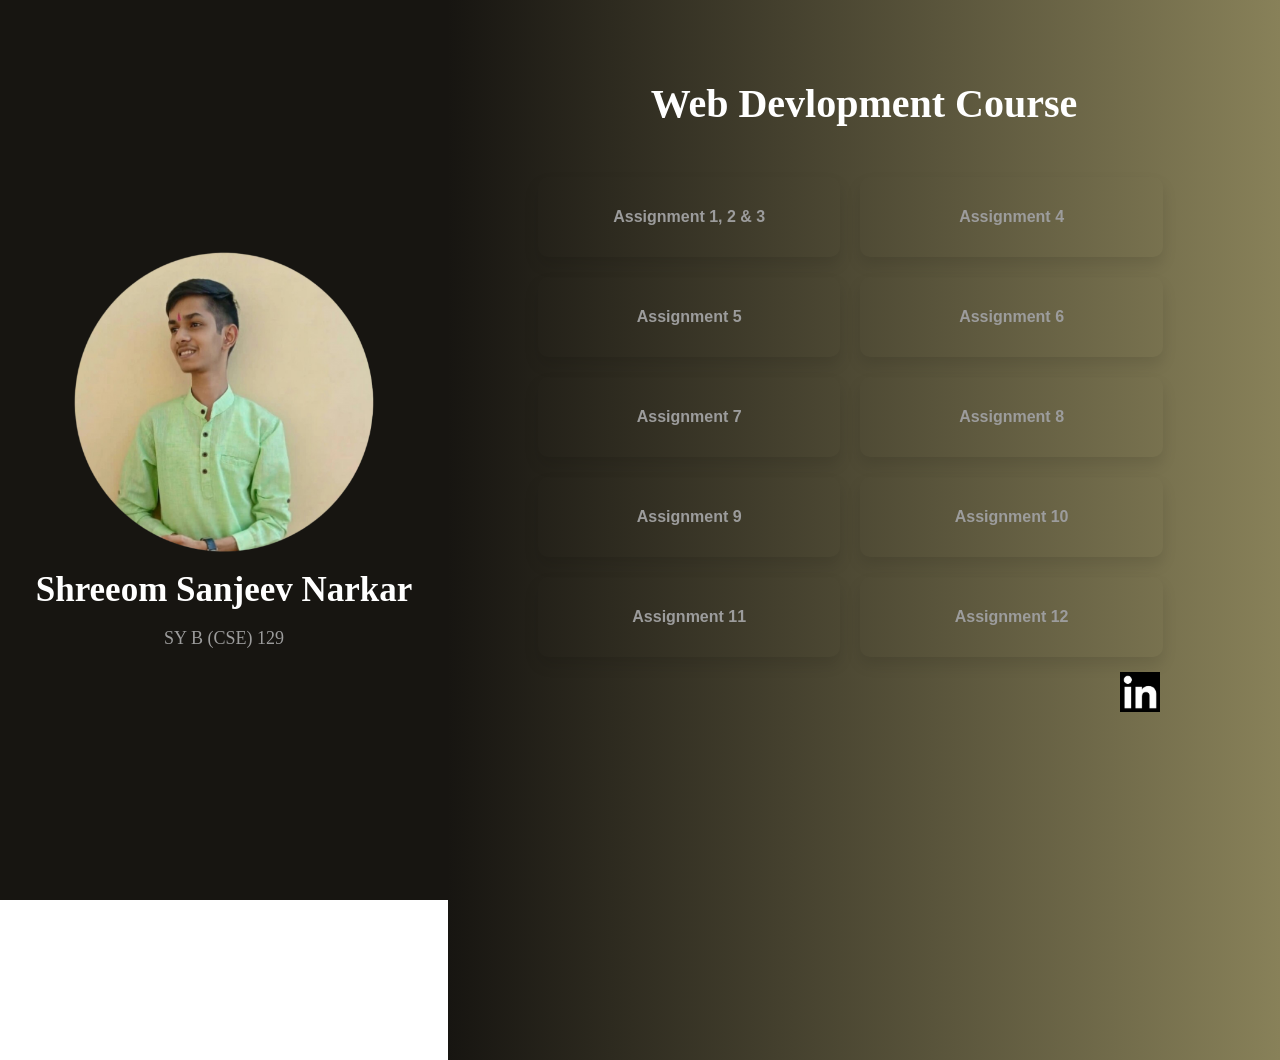
<file: index.html>
<!DOCTYPE html>
<html lang="en">

<head>
    <meta charset="UTF-8">
    <meta name="viewport" content="width=device-width, initial-scale=1.0">
    <title>Shreeom S. Narkar</title>
    <style>
        * {
            margin: 0;
            padding: 0;
        }

        ::selection {
            color: white;
            background-color: black;
        }

        body {
            display: flex;
            overflow-y: hidden;
            overflow-y: hidden;
        }

        .left {
            background-color: rgb(23, 21, 17);
            height: 100vh;
            width: 40%;
            align-items: center;
            justify-content: center;
            display: flex;
            flex-direction: column;
            color: white
        }

        .left h2 {
            font-size: 35px;
            margin: 18px 0px;
        }

        .left p {
            font-size: 18px;
            color: rgb(156, 156, 156);
        }

        .left #shree {
            height: 300px;
            width: 300px;
        }

        .left #shree:hover {
            scale: 1.2;
            transition: all ease 1s;
        }

        .right h1 {
            font-size: 15px;
            margin-top: 5px;
            margin-right: 40px;
            text-align: right;
            color: white;
        }

        .right {
            background: linear-gradient(to right, #171511, #888159);
            height: 100vh;
            width: 60%;
            padding: 80px;
        }

        .right h3 {
            font-size: 40px;
            text-align: center;
            color: white;
            margin-bottom: 40px;
        }

        .right button {
            height: 80px;
            width: 45%;
            border: none;
            border-radius: 10px;
            margin: 10px;
            font-size: 16px;
            font-weight: bold;
            background-color: transparent;
            /* background: linear-gradient(to bottom, #888159, #c1bba2, #453d2e); */
            box-shadow: 0 8px 15px rgba(0, 0, 0, 0.1);
            transition: all 0.3s ease;

        }

        .right button:hover {
            transform: translateY(-3px);
            box-shadow: 0 12px 20px rgba(0, 0, 0, 0.2);
        }

        .right a {
            text-decoration: none;
            color: rgb(156, 156, 156);

        }

        .right .assign {
            display: flex;
            flex-wrap: wrap;
        }
    </style>
</head>

<body oncontextmenu="return false;">

    <div class="left">
        <img src="assets/shree.png" alt="" id="shree">
        <h2>Shreeom Sanjeev Narkar</h2>
        <p>SY B (CSE) 129</p>
    </div>

    <div class="right">
        <h3>Web Devlopment Course</h3>
        <div class="assign">
            <button> <a href="exp3.html">
                    Assignment 1, 2 & 3 </a></button>
            <button> <a href="exp4.html">
                    Assignment 4 </a></button>
            <button> <a href="exp5.html">
                    Assignment 5 </a></button>
            <button> <a href="exp6.html">
                    Assignment 6 </a></button>
            <button> <a href="index.html">
                    Assignment 7 </a></button>
            <button> <a href="exp8.html">
                    Assignment 8 </a></button>
            <button> <a href="exp9.html">
                    Assignment 9 </a></button>
            <button> <a href="exp10.html">
                    Assignment 10 </a></button>
            <button> <a href="exp11.xml">
                    Assignment 11 </a></button>
            <button> <a href="exp12_output.htm">
                    Assignment 12 </a></button>
        </div>
        <a href="https://www.linkedin.com/in/shreeom-narkar-43097832a/">
            <h1><img src="assets/linkedin.png" height="40px" width="40px"></h1>
        </a>
    </div>

</body>

</html>
</file>
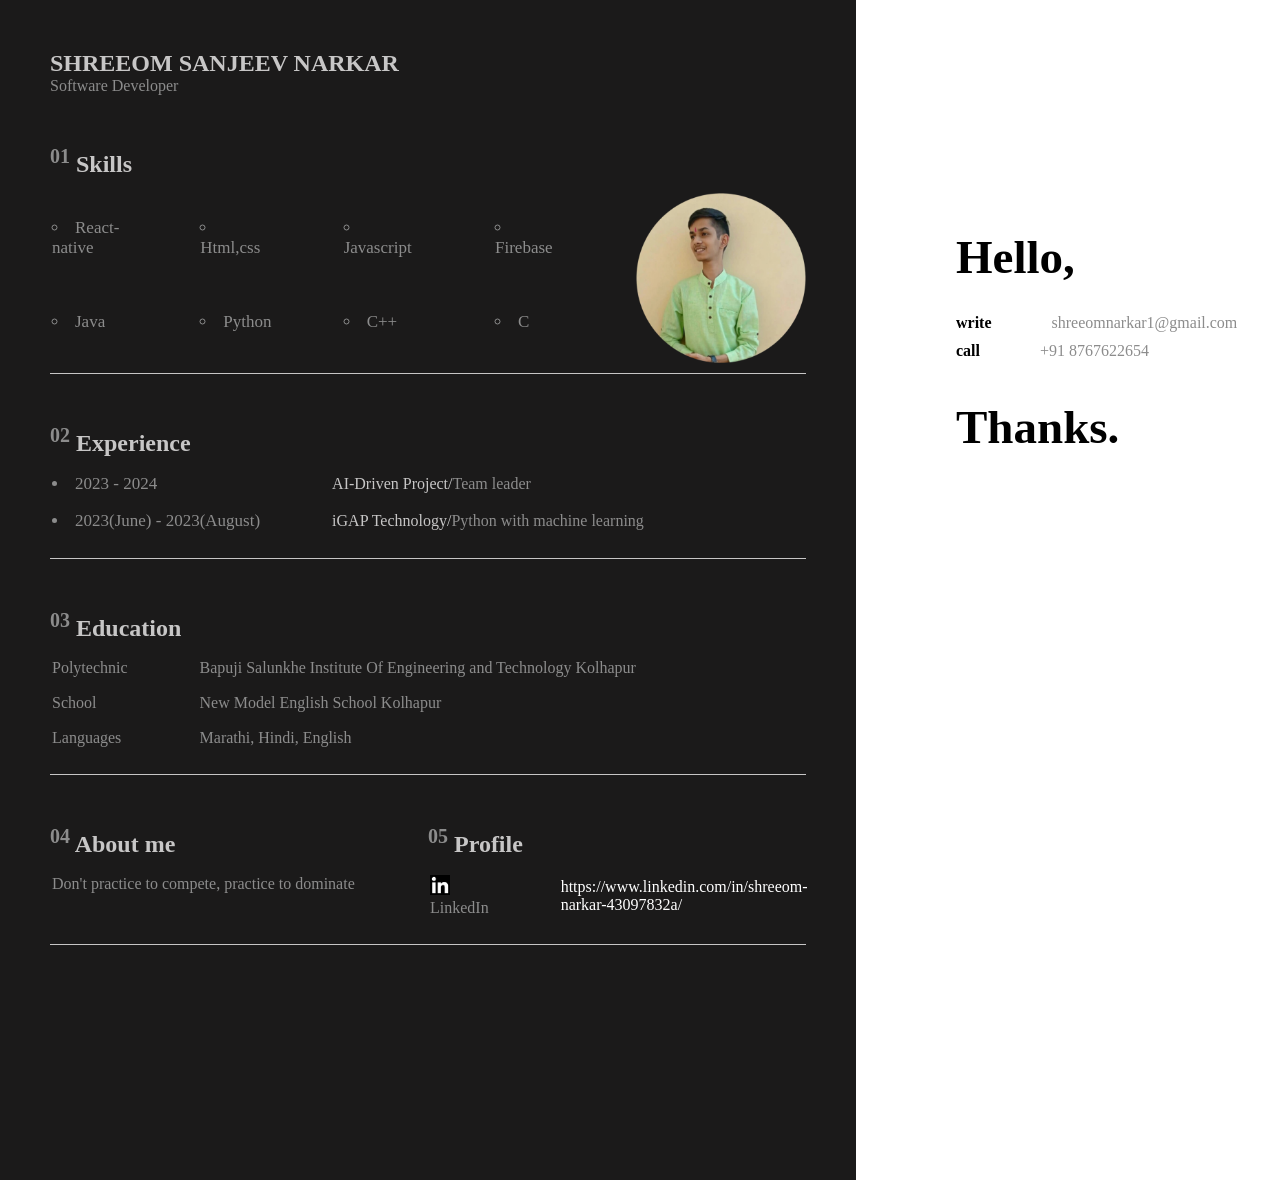
<file: exp10.html>
<!DOCTYPE html>
<html lang="en">

<head>
    <meta charset="UTF-8">
    <meta name="viewport" content="width=device-width, initial-scale=1.0">
    <title>Document</title>
    <style>
        ::selection{
            color: black;
            background-color: white;
        }
        * {
            padding: 0;
            margin: 0;
        }

        .main {
            display: flex;
            height: 100%;
            width: 100%;
            font-family: Cambria, Cochin, Georgia, Times, 'Times New Roman', serif;
        }

        .left {
            height: 120vh;
            width: 70%;
            background-color: rgb(27, 26, 26);
            padding: 50px 50px;
            color: rgb(199, 198, 198);
        }

        .right {
            height: 90vh;
            width: 30%;
            padding-left: 100px;
            padding-top: 200px;
        }

        .intro {
            display: flex;
        }
        .skills{
            display: flex;
        }

        .about,
        .profile,
        .education,
        .experience,
        .skills {
            border-bottom: solid 1px rgb(199, 198, 198);
            padding-bottom: 10px;
        }

        #pos {
            font-size: 16px;
            font-weight: lighter;
            color: rgb(140, 140, 140);
        }

        .left h1 {
            font-size: 24px;
            padding-top: 50px;
            padding-bottom: 15px;
        }

        .left sup {
            color: rgb(140, 140, 140);
        }

        td {
            padding-right: 70px;
            padding-bottom: 15px;
            color: rgb(140, 140, 140);

        }

        .left li {
            font-size: 17px;
        }

        .skills li {
            color: rgb(140, 140, 140);
            list-style: circle;
        }

        .right h1 {
            font-size: 47px;
            padding: 30px 0px;
        }

        .right span {
            margin-left: 60px;
            color: rgb(140, 140, 140);
        }

        .right p {
            padding-bottom: 10px;
        }

        .experience span {
            color: rgb(199, 198, 198);

        }

        .sub {
            display: flex;
        }
        .about{
            width: 50%;
        }
        .profile{
            width: 50%;
        }

        img:hover{
            scale: 3.1;
            transition: all 1s;
            filter: grayscale(1);
        }
    </style>
</head>

<body>
    <div class="main">
        <div class="left">
            <div class="intro">
                <h2>SHREEOM SANJEEV NARKAR <br>
                    <p id="pos">Software Developer</p>
                </h2>
            </div>
            <h1> <sup>01</sup> Skills</h1>
            <div class="skills">
                <table>
                    <tr>
                        <ul>
                            <td>
                                <li>React-native</li>
                            </td>
                            <td>
                                <li>Html,css</li>
                            </td>
                            <td>
                                <li>Javascript</li>
                            </td>
                            <td>
                                <li>Firebase</li>
                            </td>
                        </ul>
                    </tr>
                    <tr>
                        <td>
                            <li>Java</li>
                        </td>
                        <td>
                            <li>Python</li>
                        </td>
                        <td>
                            <li>C++</li>
                        </td>
                        <td>
                            <li>C</li>
                        </td>
                    </tr>

                </table>
                <img src="assets/shree.png" alt="" height="170px" width="170px">
            </div>
            <h1> <sup>02</sup> Experience</h1>
            <div class="experience">
                <table>
                    <ul>
                        <tr>
                            <td>
                                <li>2023 - 2024</li>
                            </td>
                            <td><span>AI-Driven Project/</span>Team leader</td>
                        </tr>
                        <tr>
                            <td>
                                <li>2023(June) - 2023(August)</li>
                            </td>
                            <td><span>iGAP Technology/</span>Python with machine learning</td>
                        </tr>


                    </ul>
                </table>
            </div>
            <h1> <sup>03</sup> Education</h1>
            <div class="education">
                <table>
                    <tr>
                        <td>
                            Polytechnic
                        </td>
                        <td>Bapuji Salunkhe Institute Of Engineering and Technology Kolhapur</td>
                    </tr>
                    <tr>
                        <td>
                            School
                        </td>
                        <td>New Model English School Kolhapur</td>
                    </tr>
                    <tr>
                        <td>
                            Languages
                        </td>
                        <td>Marathi, Hindi, English</td>
                    </tr>
                </table>
            </div>

            <div class="sub">
                <div class="about">

                <h1> <sup>04</sup> About me</h1>
                    <table>
                        <tr>
                            <td>Don't practice to compete, practice to dominate</td>
                        </tr>
                    </table>
                </div>
                <div class="profile">

                <h1> <sup>05</sup> Profile</h1>
                    <table>
                        <tr>
                            <td>
                                <img src="assets/linkedin.png" alt="" width="20" height="20">
                                LinkedIn
                            </td>
                           <td> <a href="https://www.linkedin.com/in/shreeom-narkar-43097832a/" style="text-decoration: none; color: white;">https://www.linkedin.com/in/shreeom-narkar-43097832a/ </a> </td>
                        </tr>
                    </table>
                </div>

            </div>
        </div>

        <div class="right">
            <h1>Hello,</h1>
            <p><b>write</b><span>shreeomnarkar1@gmail.com</span></p>
            <p><b>call</b><span>+91 8767622654</span></p>
            <h1>Thanks.</h1>
        </div>
    </div>
</body>

</html>
</file>
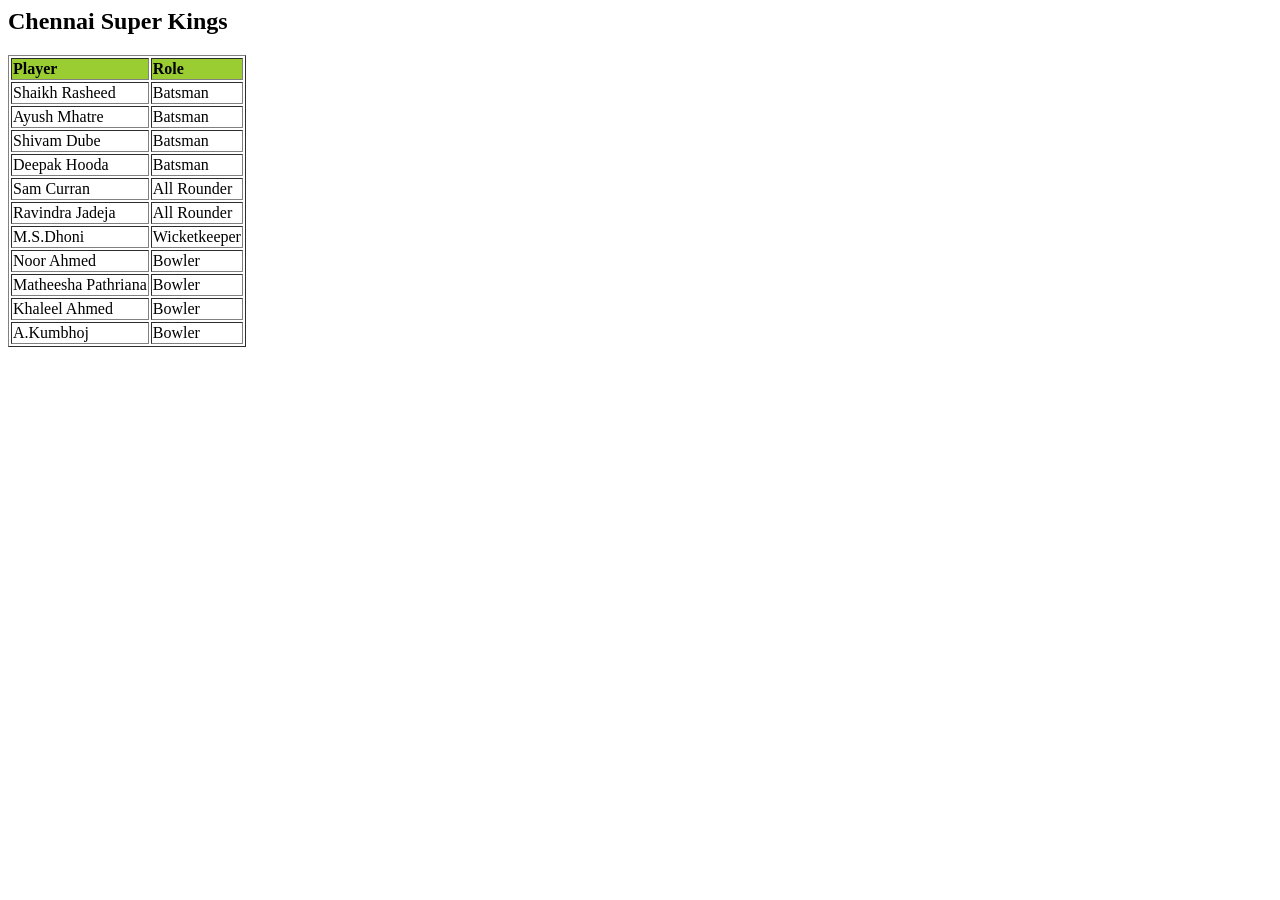
<file: exp12_output.htm>
﻿<html>
  <body>
    <h2>Chennai Super Kings</h2>
    <table border="1">
      <tr bgcolor="#9acd32">
        <th style="text-align:left">Player</th>
        <th style="text-align:left">Role</th>
      </tr>
      <tr>
        <td>
			Shaikh Rasheed
		</td>
        <td>
			Batsman
		</td>
      </tr>
      <tr>
        <td>
			Ayush Mhatre
		</td>
        <td>
			Batsman
		</td>
      </tr>
      <tr>
        <td>
			Shivam Dube
		</td>
        <td>
			Batsman
		</td>
      </tr>
      <tr>
        <td>
			Deepak Hooda
		</td>
        <td>
			Batsman
		</td>
      </tr>
      <tr>
        <td>
			Sam Curran
		</td>
        <td>
			All Rounder
		</td>
      </tr>
      <tr>
        <td>
			Ravindra Jadeja
		</td>
        <td>
			All Rounder
		</td>
      </tr>
      <tr>
        <td>
			M.S.Dhoni
		</td>
        <td>
			Wicketkeeper
		</td>
      </tr>
      <tr>
        <td>
			Noor Ahmed
		</td>
        <td>
			Bowler
		</td>
      </tr>
      <tr>
        <td>
			Matheesha Pathriana
		</td>
        <td>
			Bowler
		</td>
      </tr>
      <tr>
        <td>
			Khaleel Ahmed
		</td>
        <td>
			Bowler
		</td>
      </tr>
      <tr>
        <td>
			A.Kumbhoj
		</td>
        <td>
			Bowler
		</td>
      </tr>
    </table>
  </body>
</html>
</file>
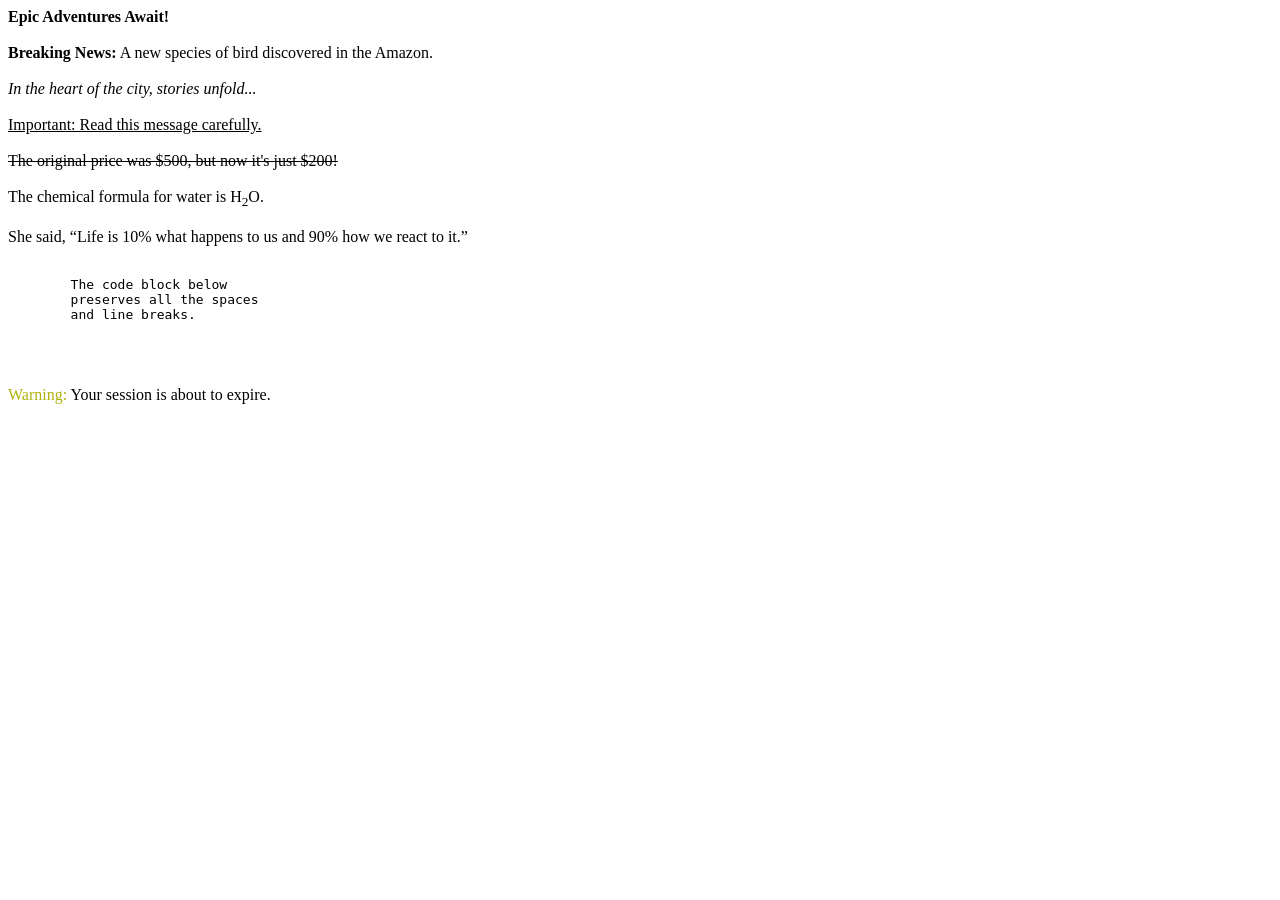
<file: exp3.html>
<!DOCTYPE html>
<html lang="en">

<head>
    <meta charset="UTF-8">
    <meta name="viewport" content="width=device-width, initial-scale=1.0">
    <title>Document</title>
</head>

<body>
    <b>Epic Adventures Await!</b>
    <br> <br>

    <strong>Breaking News:</strong> A new species of bird discovered in the Amazon.
    <br> <br>

    <i>In the heart of the city, stories unfold...</i>
    <br> <br>

    <u>Important: Read this message carefully.</u>
    <br> <br>

    <del>The original price was $500, but now it's just $200!</del>
    <br> <br>

    The chemical formula for water is H<sub>2</sub>O.
    <br> <br>
    She said, <q>Life is 10% what happens to us and 90% how we react to it.</q>
    <br> <br>

    <pre>
        The code block below
        preserves all the spaces 
        and line breaks.
        </pre>
    <br> <br>

    <span style="color: rgb(174, 177, 10);">Warning:</span> Your session is about to expire.


</body>

</html>
</file>
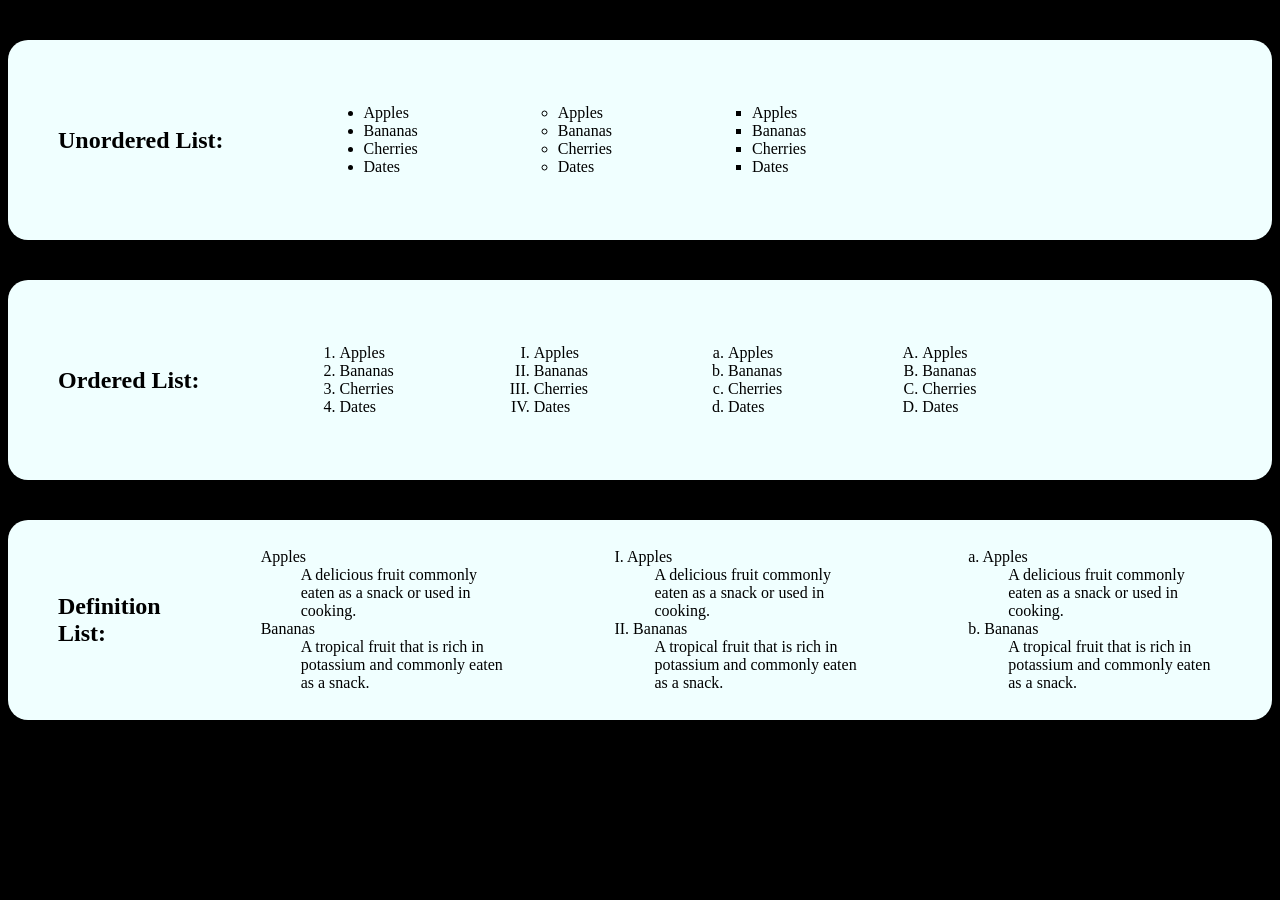
<file: exp4.html>
<!DOCTYPE html>
<html lang="en">

<head>
    <meta charset="UTF-8">
    <meta name="viewport" content="width=device-width, initial-scale=1.0">
    <title>Document</title>
    <style>
        body {
            background-color: black;
        }

        .unord,
        .ord,
        .defi {
            max-width: 100%;
            height: 200px;
            background-color: azure;
            display: flex;
            align-items: center;
            margin-top: 40px;
            border-radius: 20px;
            padding: 0 50px;
        }
        .unord:hover {
            background-color: rgb(112, 129, 177);
            transition: all 1s ease;
        } .ord:hover {
            background-color: rgb(177, 176, 112);
            transition: all 1s ease;
        }
        .defi:hover {
            background-color: rgb(139, 112, 177);
            transition: all 1s ease;
        }

        ul,
        ol,
        dl {
            margin-left: 100px;
        }
    </style>
</head>

<body>

    <div class="unord">
        <h2>Unordered List: </h2>
        <ul>
            <li>Apples</li>
            <li>Bananas</li>
            <li>Cherries</li>
            <li>Dates</li>
        </ul>

        <ul style="list-style-type: circle;">
            <li>Apples</li>
            <li>Bananas</li>
            <li>Cherries</li>
            <li>Dates</li>
        </ul>

        <ul style="list-style-type: square;">
            <li>Apples</li>
            <li>Bananas</li>
            <li>Cherries</li>
            <li>Dates</li>
        </ul>

    </div>

    <div class="ord">
        <h2>Ordered List:</h2>

        <ol>
            <li>Apples</li>
            <li>Bananas</li>
            <li>Cherries</li>
            <li>Dates</li>
        </ol>

        <ol style="list-style-type: upper-roman;">
            <li>Apples</li>
            <li>Bananas</li>
            <li>Cherries</li>
            <li>Dates</li>
        </ol>

        <ol style="list-style-type: lower-alpha;">
            <li>Apples</li>
            <li>Bananas</li>
            <li>Cherries</li>
            <li>Dates</li>
        </ol>

        <ol style="list-style-type: upper-alpha;">
            <li>Apples</li>
            <li>Bananas</li>
            <li>Cherries</li>
            <li>Dates</li>
        </ol>

    </div>

    <div class="defi">
        <h2>Definition List:</h2>

        <dl>
            <dt>Apples</dt>
            <dd>A delicious fruit commonly eaten as a snack or used in cooking.</dd>
            <dt>Bananas</dt>
            <dd>A tropical fruit that is rich in potassium and commonly eaten as a snack.</dd>
        </dl>

        <dl>
            <dt>I. Apples</dt>
            <dd>A delicious fruit commonly eaten as a snack or used in cooking.</dd>
            <dt>II. Bananas</dt>
            <dd>A tropical fruit that is rich in potassium and commonly eaten as a snack.</dd>
        </dl>

        <dl>
            <dt>a. Apples</dt>
            <dd>A delicious fruit commonly eaten as a snack or used in cooking.</dd>
            <dt>b. Bananas</dt>
            <dd>A tropical fruit that is rich in potassium and commonly eaten as a snack.</dd>
        </dl>

    </div>

</body>

</html>
</file>
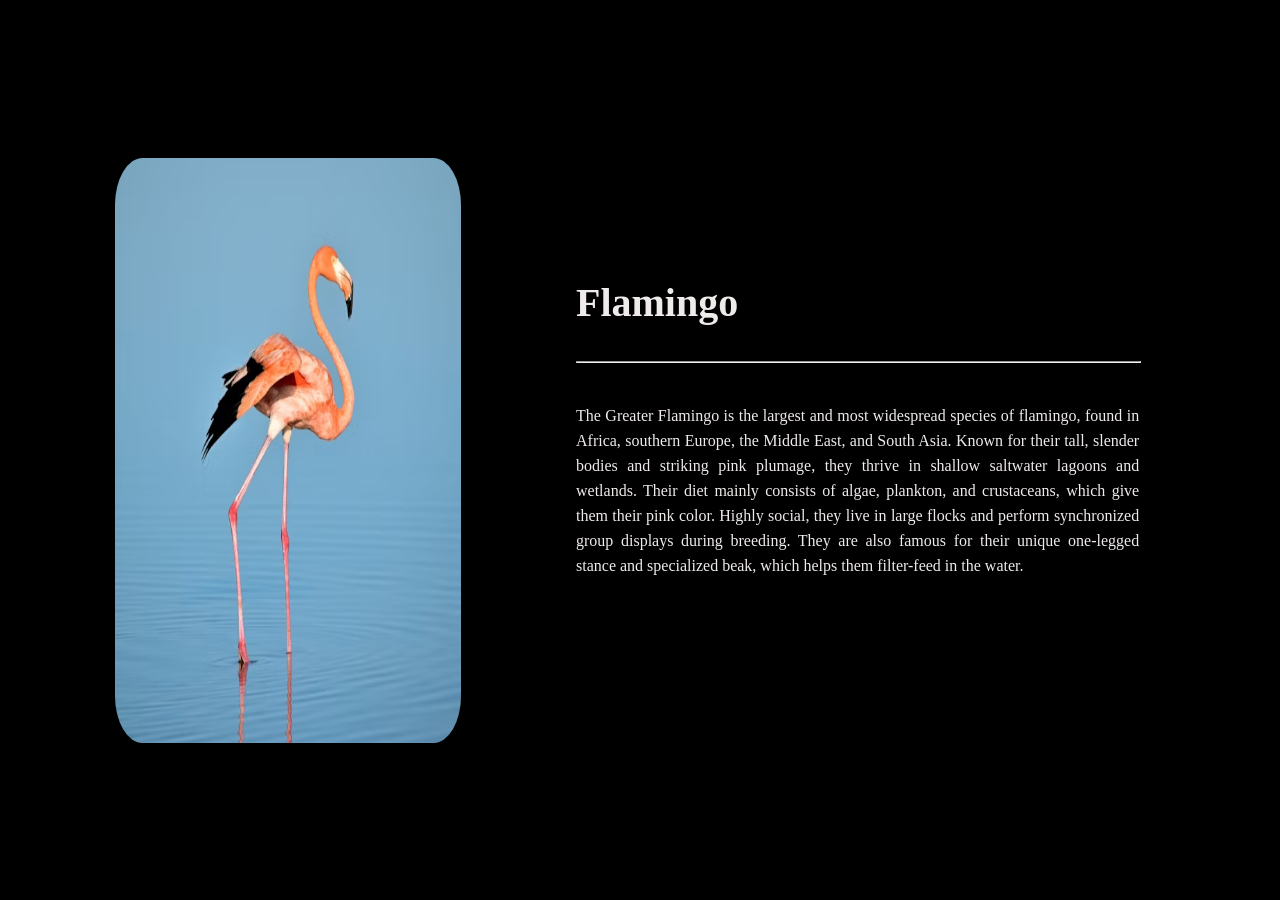
<file: exp5.html>
<!DOCTYPE html>
<html lang="en">

<head>
    <meta charset="UTF-8">
    <meta name="viewport" content="width=device-width, initial-scale=1.0">
    <title>Document</title>
    <style>
        * {
            margin: 0;
            padding: 0;
        }

        body {
            background-color: black;
            display: flex;
        }

        #image {
            height: 65%;
            width: 60%;
            border-radius: 8%;

        }

        #image:hover {
            filter: grayscale(1);
            transition: all 1s ease-in-out;
            scale: .9;
        }

        .left {
            width: 45%;
            height: 100vh;
            display: flex;
            align-items: center;
            justify-content: center;

        }

        .right {
            width: 55%;
            height: 100vh;
            color: rgb(240, 235, 235);
            display: flex;
            flex-direction: column;
            justify-content: center;
        }

        h1 {
            margin-bottom: 5%;
            font-size: 40px;
        }

        p {
            width: 80%;
            text-align: justify;
            line-height: 25px;
            padding-top: 40px;
        }

        hr {
            width: 80%;
        }

        h3 {
            margin-top: 3%;
            color: rgb(219, 210, 200);
            opacity: 0;
        }

        .right:hover h3 {
            opacity: 1;
            transition: all 1s ease-in;
        }
    </style>
</head>

<body>

    <div class="left">
        <img id="image" src="assets/flamingo.avif">
    </div>
    <div class="right">
        <h1>Flamingo</h1>
        <hr>
        <p>The Greater Flamingo is the largest and most widespread species of flamingo, found in Africa, southern
            Europe, the Middle East, and South Asia. Known for their tall, slender bodies and striking pink plumage,
            they thrive in shallow saltwater lagoons and wetlands. Their diet mainly consists of algae, plankton, and
            crustaceans, which give them their pink color. Highly social, they live in large flocks and perform
            synchronized group displays during breeding. They are also famous for their unique one-legged stance and
            specialized beak, which helps them filter-feed in the water.</p>

        <h3>~ Shreeom S. Narkar</h3>
    </div>
</body>

</html>
</file>
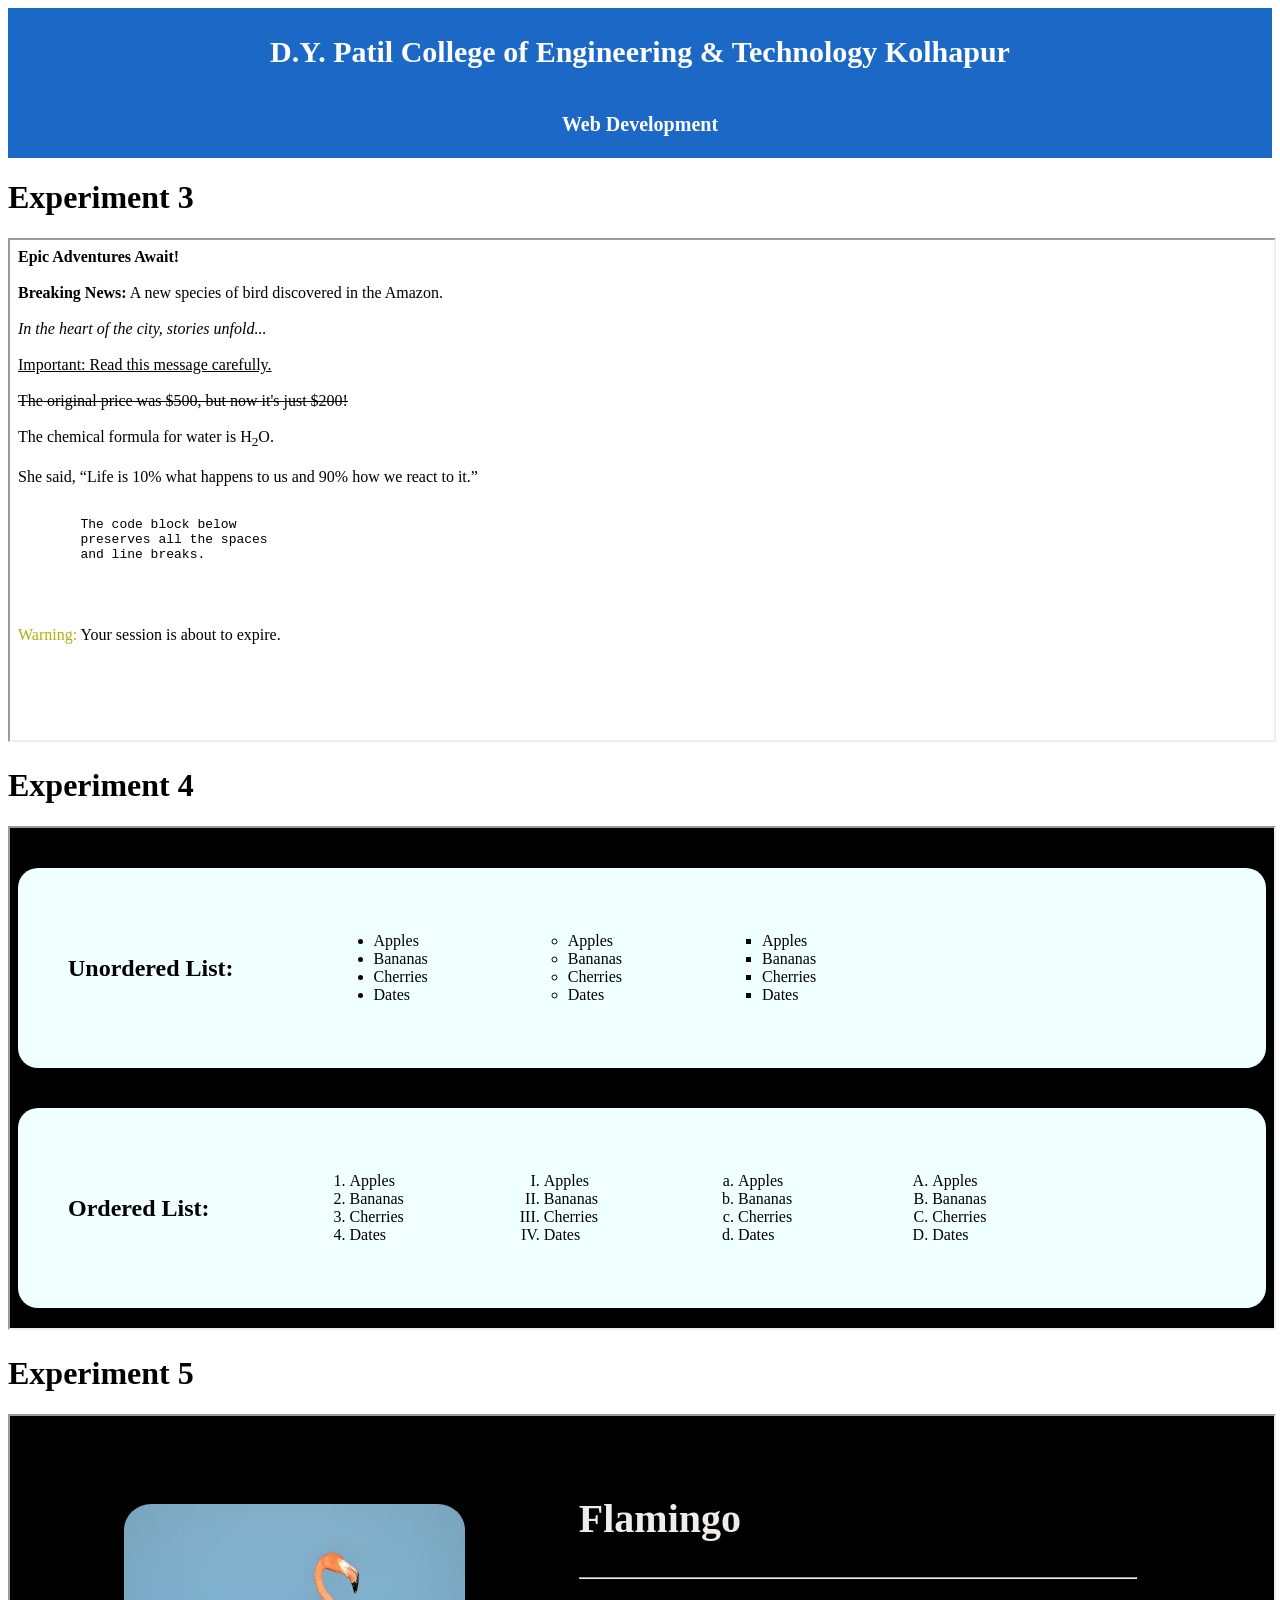
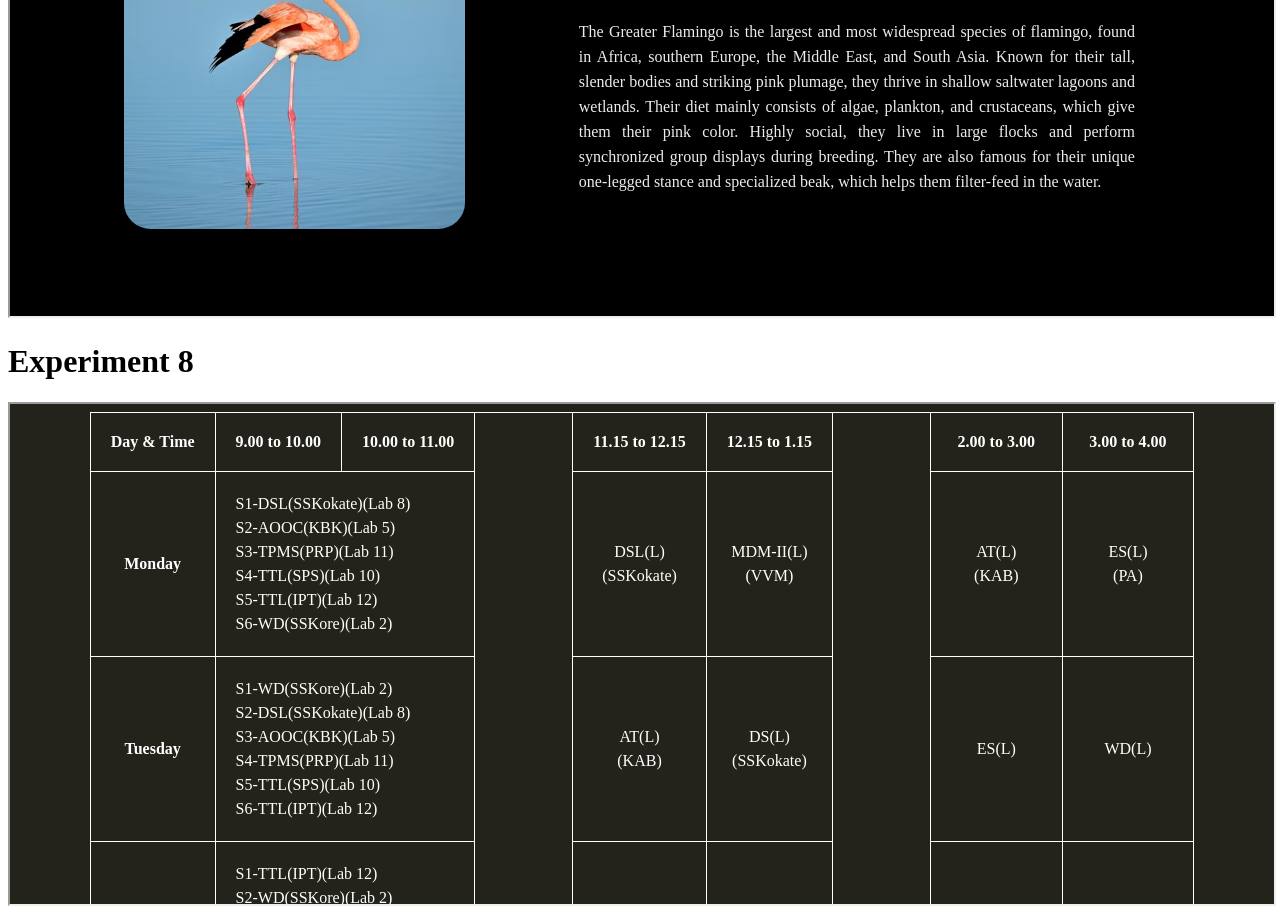
<file: exp6.html>
<!DOCTYPE html>
<html lang="en">
<head>
    <meta charset="UTF-8">
    <meta name="viewport" content="width=device-width, initial-scale=1.0">
    <title>Document</title>
    <style>
        /* iframe{
            opacity: 0;
        }

        h1:hover + iframe{
            opacity: 1;
            transition: all 1s ease ;

        } */

        #clgname{
            background-color: rgb(28, 104, 198);
            color:white;
            height: 150px;
            align-items: center;
            justify-content: center;
            display: flex;
            flex-direction: column;
        }
        #clgname h2{
            font-size: 30px;
        }
        #clgname h3{
            font-size: 20px;
        }
      
    </style>
</head>
<body>
        <div id="clgname">
            <h2>D.Y. Patil College of Engineering & Technology Kolhapur</h2>
            <h3>Web Development</h3>
        </div>
        <h1>Experiment 3</h1>
        <iframe src="exp3.html" width="100%" height="500"></iframe>

        <h1>Experiment 4</h1>
        <iframe src="exp4.html" height="500" width="100%"></iframe>

        <h1>Experiment 5</h1>
        <iframe src="exp5.html" height="500" width="100%"></iframe>

        <h1>Experiment 8</h1>
        <iframe src="exp8.html" height="500" width="100%"></iframe>

</body>
</html>
</file>
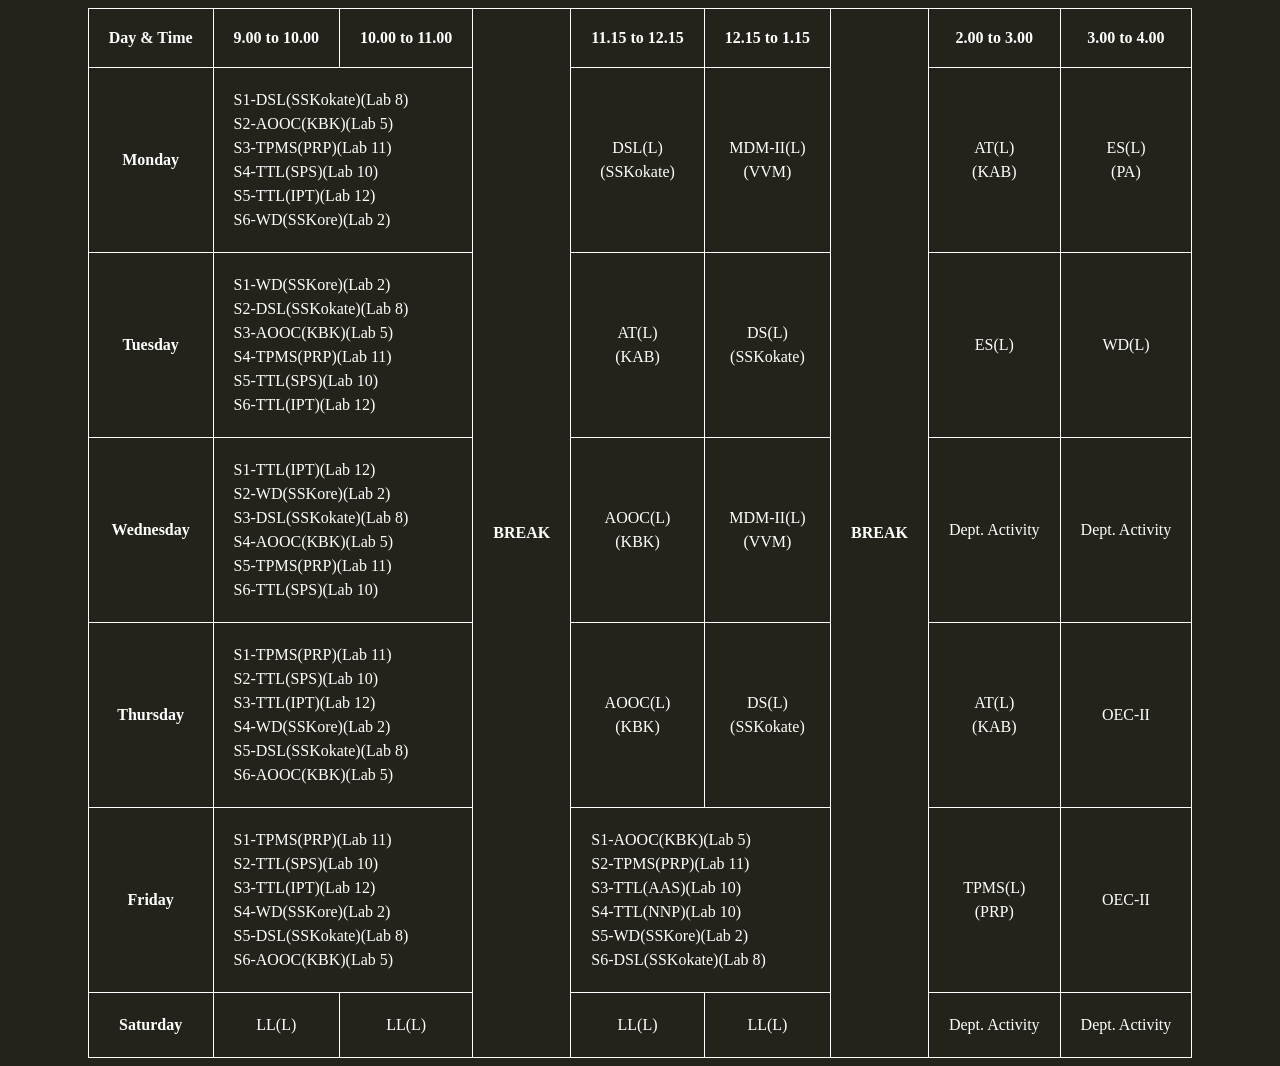
<file: exp8.html>
<!DOCTYPE html>
<html lang="en">

<head>
    <meta charset="UTF-8">
    <meta name="viewport" content="width=device-width, initial-scale=1.0">
    <title>Document</title>
    <style>
        body {
            background-color: rgb(35, 35, 27);
            display: flex;
            align-items: center;
            justify-content: center;
        }

        td {
            padding: 15px;
            line-height: 24px;
            text-align: center;
        }

        table,
        td,
        tr,
        th {
            color: white;
            border: 1px solid white;
            border-collapse: collapse;
            padding: 20px;
        }
    </style>
</head>

<body>
    <table>
        <tr>
            <th>Day & Time</th>
            <th>9.00 to 10.00</th>
            <th>10.00 to 11.00</th>
            <th rowspan="7"> BREAK</th>
            <th>11.15 to 12.15</th>
            <th>12.15 to 1.15</th>
            <th rowspan="7">BREAK</th>
            <th>2.00 to 3.00</th>
            <th>3.00 to 4.00</th>
        </tr>
        <tr>
            <th>Monday</th>
            <td colspan="2" style="text-align: start;">
                S1-DSL(SSKokate)(Lab 8) <br>
                S2-AOOC(KBK)(Lab 5)<br>
                S3-TPMS(PRP)(Lab 11)<br>
                S4-TTL(SPS)(Lab 10)<br>
                S5-TTL(IPT)(Lab 12) <br>
                S6-WD(SSKore)(Lab 2)
            </td>
            <td>DSL(L) <br> (SSKokate)</td>
            <td>MDM-II(L) <br> (VVM)</td>
            <td>AT(L) <br> (KAB)</td>
            <td>ES(L) <br> (PA)</td>
        </tr>
        <tr>
            <th>Tuesday</th>
            <td colspan="2" style="text-align: start;">
                S1-WD(SSKore)(Lab 2) <br>
                S2-DSL(SSKokate)(Lab 8)<br>
                S3-AOOC(KBK)(Lab 5)<br>
                S4-TPMS(PRP)(Lab 11)<br>
                S5-TTL(SPS)(Lab 10)<br>
                S6-TTL(IPT)(Lab 12) <br>
            </td>
            <td>AT(L) <br> (KAB)</td>
            <td>DS(L) <br> (SSKokate)</td>
            <td>ES(L)</td>
            <td>WD(L)</td>
        </tr>
        <tr>
            <th>Wednesday</th>
            <td colspan="2" style="text-align: start;">
                S1-TTL(IPT)(Lab 12) <br>
                S2-WD(SSKore)(Lab 2) <br>
                S3-DSL(SSKokate)(Lab 8)<br>
                S4-AOOC(KBK)(Lab 5)<br>
                S5-TPMS(PRP)(Lab 11)<br>
                S6-TTL(SPS)(Lab 10)<br>

            </td>
            <td>AOOC(L) <br>(KBK)</td>
            <td>MDM-II(L) <br> (VVM)</td>
            <td>Dept. Activity</td>
            <td>Dept. Activity</td>
        </tr>
        <tr>
            <th>Thursday</th>
            <td colspan="2" style="text-align: start;">
                S1-TPMS(PRP)(Lab 11)<br>
                S2-TTL(SPS)(Lab 10)<br>
                S3-TTL(IPT)(Lab 12) <br>
                S4-WD(SSKore)(Lab 2) <br>
                S5-DSL(SSKokate)(Lab 8)<br>
                S6-AOOC(KBK)(Lab 5)

            </td>
            <td>AOOC(L) <br>(KBK)</td>
            <td>DS(L) <br>(SSKokate)</td>
            <td>AT(L) <br> (KAB)</td>
            <td>OEC-II</td>
        </tr>
        <tr>
            <th>Friday</th>
            <td colspan="2" style="text-align: start;">
                S1-TPMS(PRP)(Lab 11)<br>
                S2-TTL(SPS)(Lab 10)<br>
                S3-TTL(IPT)(Lab 12) <br>
                S4-WD(SSKore)(Lab 2)<br>
                S5-DSL(SSKokate)(Lab 8) <br>
                S6-AOOC(KBK)(Lab 5)

            </td>
            <td colspan="2" style="text-align: start;">
                S1-AOOC(KBK)(Lab 5)<br>
                S2-TPMS(PRP)(Lab 11)<br>
                S3-TTL(AAS)(Lab 10)<br>
                S4-TTL(NNP)(Lab 10)<br>
                S5-WD(SSKore)(Lab 2) <br>
                S6-DSL(SSKokate)(Lab 8) <br>

            </td>
            <td>TPMS(L) <br>(PRP)</td>
            <td>OEC-II</td>
        </tr>
        <tr>
            <th>Saturday</th>
            <td>LL(L)</td>
            <td>LL(L)</td>
            <td>LL(L)</td>
            <td>LL(L)</td>
            <td>Dept. Activity</td>
            <td>Dept. Activity</td>
        </tr>

    </table>
</body>

</html>
</file>
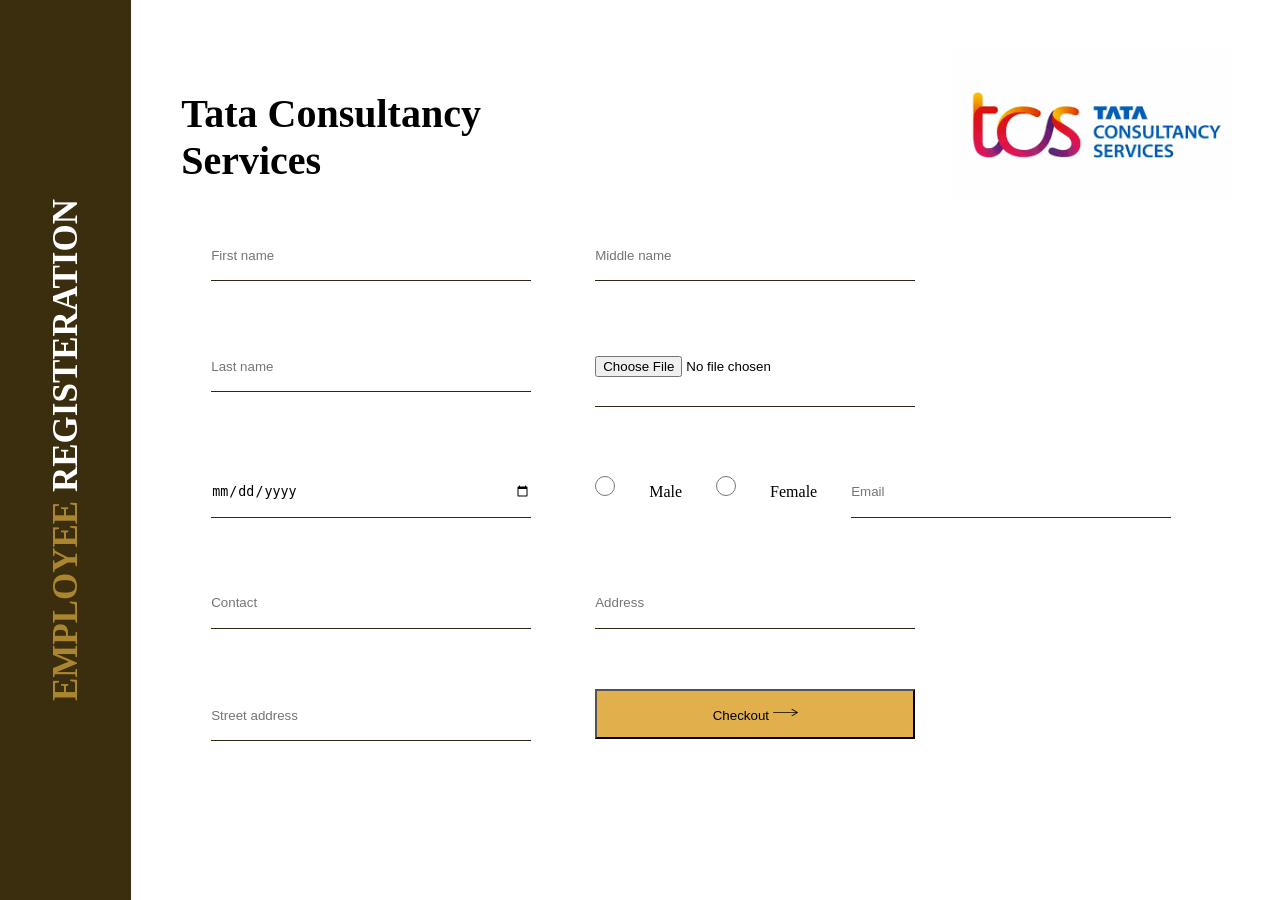
<file: exp9.html>
<!DOCTYPE html>
<html lang="en">

<head>
    <meta charset="UTF-8">
    <meta name="viewport" content="width=device-width, initial-scale=1.0">
    <title>Document</title>
    <link rel="stylesheet" href="style.css">

</head>

<body>
    <div class="main">
        <div class="sidebar">
            <h1><span style="color: #ab862f;">EMPLOYEE</span> REGISTERATION</h1>
        </div>
        <div class="right">
            <form action="">
                <div class="title">
                <h2>Tata Consultancy Services</h2>
                <img src="assets/tcs.png" alt="">
            </div>
                <input type="text" name="fullname" placeholder="First name">
                <input type="text" name="middlename" placeholder="Middle name">
                <input type="text" name="lastname" placeholder="Last name">
        
                <input type="file" name="profile" id="profile" title="Drop photo here">
                <input type="date" name="birthdate" id="birthdate">
                <input type="radio" name="gender" id="gender"> Male
                <input type="radio" name="gender" id="gender"> Female

                <input type="email" name="email" placeholder="Email">

                <input type="number" name="contact" placeholder="Contact">
                <input type="text" name="address" placeholder="Address">
                <input type="text" name="streetaddress" placeholder="Street address">


                <button> Checkout <img src="assets/right-arrow.png" height="15px" width="25px"></button>
            </form>
        </div>
    </div>
</body>

</html>
</file>
<file: style.css>
* {
    padding: 0;
    margin: 0;
}

.sidebar {
    height: 100vh;
    width: 40%;
    background-color: #3b2e0f;
    /* background-color: rgb(121, 96, 37); */
    align-items: center;
    justify-content: center;
    display: flex;
}

.sidebar h1 {
    color: white;
    writing-mode: vertical-rl;
    transform: rotate(180deg);
    font-size: 35px;
}

.right{
    padding: 50px;

}

.right button {
    width: 320px;
    height: 50px;
    padding: 10px;
    background-color: #e1af4b;
    margin: 30px;
}

.right h2{
    font-size: 40px;
    margin-top: 40px;
}

.right .title img{
    height: 150px;
    width: 300px;
    margin-left: 350px;
}

.right .title{
    display: flex;
}

.right input {
    width: 320px;
    height: 50px;
    margin: 30px;
    background-color: transparent;
    border: none;
    border-bottom: rgb(50, 42, 21) 1px solid;
    /* color: black; */
}

.main{
    display: flex;
    height: 100vh;
    width: 100%;
}

#birthdate{
    color: black;
}

#gender{
    height: 20px;
    width: 20px;
}
</file>
